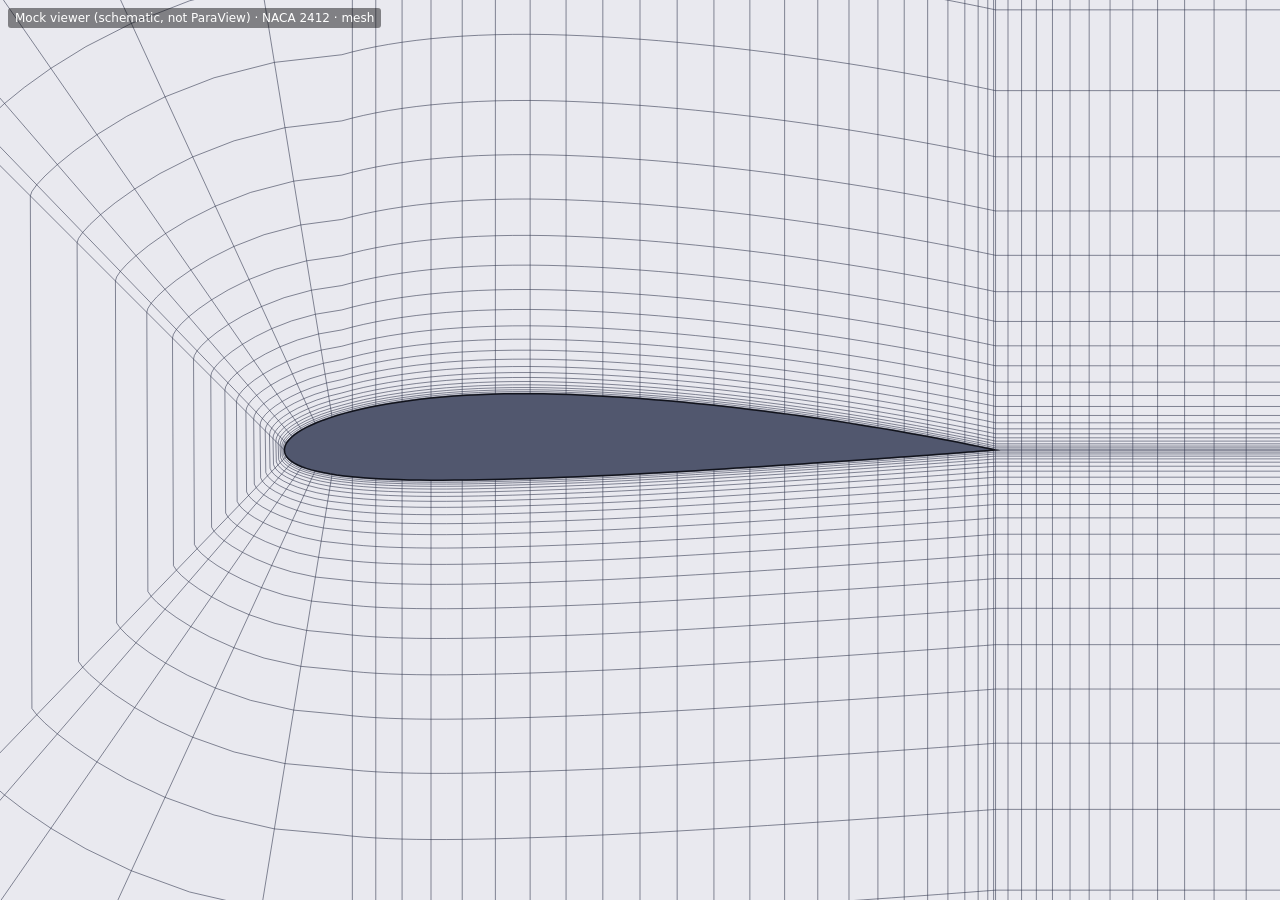
<file: wingstudio/web/fixtures/mock_viewer.html>
<!doctype html>
<!-- Stand-in for the ParaView viewer in the UI mock mode. It draws a schematic
     C-mesh or a schematic field around the NACA section so the iframe, the view
     presets and the field selector can be exercised without ParaView. The
     picture is illustrative: it is not a CFD result. -->
<html lang="en">
<head>
<meta charset="utf-8">
<title>Mock viewer</title>
<style>
  html, body { margin: 0; height: 100%; background: #51576e; overflow: hidden; font: 12px system-ui, sans-serif; }
  canvas { display: block; width: 100%; height: 100%; cursor: grab; }
  #tag { position: absolute; left: 8px; top: 8px; color: #fff; background: rgba(0,0,0,.45); padding: 3px 7px; border-radius: 3px; }
</style>
</head>
<body>
<canvas id="c"></canvas>
<div id="tag"></div>
<script>
(function () {
  'use strict';
  const q = new URLSearchParams(location.search);
  const caseId = q.get('case'), naca = (q.get('naca') || '2412').padStart(4, '0');
  const canvas = document.getElementById('c'), ctx = canvas.getContext('2d'), tag = document.getElementById('tag');
  let state = { mode: 'mesh', field: 'U', zoom: 'auto' };
  let box = [-0.4, 1.4, -0.55, 0.55];

  const m = +naca[0] / 100, p = +naca[1] / 10, t = +naca.slice(2) / 100;
  function surface(x) {
    const yt = 5 * t * (0.2969 * Math.sqrt(x) - 0.126 * x - 0.3516 * x * x + 0.2843 * x ** 3 - 0.1036 * x ** 4);
    let yc = 0;
    if (m > 0 && p > 0) yc = x < p ? m / (p * p) * (2 * p * x - x * x) : m / ((1 - p) ** 2) * (1 - 2 * p + 2 * p * x - x * x);
    return [yc + yt, yc - yt];
  }
  function zoomBox(zoom) {
    if (Array.isArray(zoom)) return zoom.map(Number);
    if (zoom === 'full') return [-30, 31, -30, 30];
    if (typeof zoom === 'string' && zoom.includes(',')) return zoom.split(',').map(Number);
    return [-0.4, 1.4, -0.55, 0.55];
  }
  function fit() {
    // keep the aspect ratio of the canvas: grow the box around its centre
    const w = canvas.width, h = canvas.height;
    let [x0, x1, y0, y1] = box;
    const cx = (x0 + x1) / 2, cy = (y0 + y1) / 2;
    let sx = (x1 - x0) / w, sy = (y1 - y0) / h;
    const s = Math.max(sx, sy);
    return { s, cx, cy, X: (x) => w / 2 + (x - cx) / s, Y: (y) => h / 2 - (y - cy) / s };
  }
  // rainbow-free colour map: blue - grey - red
  function colour(v) {
    v = Math.max(0, Math.min(1, v));
    const a = v < 0.5 ? [42, 120, 214] : [240, 239, 236], b = v < 0.5 ? [240, 239, 236] : [227, 73, 72];
    const f = v < 0.5 ? v * 2 : (v - 0.5) * 2;
    return `rgb(${a.map((c, i) => Math.round(c + (b[i] - c) * f)).join(',')})`;
  }
  function fieldValue(x, y) {
    // schematic only: faster flow above the section, slower below and in the wake
    const xc = Math.max(0, Math.min(1, x)), [yu, yl] = surface(xc);
    const d = y > yu ? y - yu : y < yl ? yl - y : 0;
    const near = Math.exp(-d / 0.18) * Math.exp(-Math.max(0, -x) / 0.25) * Math.exp(-Math.max(0, x - 1) / 0.6);
    let v = 0.5 + (y > (yu + yl) / 2 ? 0.32 : -0.14) * near * (1 - 0.6 * xc);
    if (x > 1 && Math.abs(y) < 0.02 + 0.02 * (x - 1)) v -= 0.25 * Math.exp(-(x - 1) / 1.5);
    if (state.field === 'p') v = 1 - v;
    if (state.field === 'nut' || state.field === 'nuTilda') v = 0.05 + 0.9 * near * xc + (x > 1 && Math.abs(y) < 0.05 + 0.05 * (x - 1) ? 0.5 * Math.exp(-(x - 1) / 3) : 0);
    return v;
  }
  function draw() {
    const dpr = window.devicePixelRatio || 1;
    canvas.width = canvas.clientWidth * dpr; canvas.height = canvas.clientHeight * dpr;
    const f = fit(), w = canvas.width, h = canvas.height;
    ctx.fillStyle = '#51576e'; ctx.fillRect(0, 0, w, h);
    if (state.mode === 'field') {
      const step = 6 * dpr;
      for (let px = 0; px < w; px += step) for (let py = 0; py < h; py += step) {
        const x = f.cx + (px + step / 2 - w / 2) * f.s, y = f.cy - (py + step / 2 - h / 2) * f.s;
        if (Math.hypot(x - 0.3, y) > 30.5 && x < 0.3) continue;
        ctx.fillStyle = colour(fieldValue(x, y)); ctx.fillRect(px, py, step, step);
      }
    } else {
      // C-mesh: rays normal to the surface and loops around it, geometric growth
      ctx.fillStyle = '#e9e9ef'; ctx.beginPath(); ctx.arc(f.X(0.3), f.Y(0), 30 / f.s, Math.PI / 2, -Math.PI / 2); ctx.rect(f.X(0.3), f.Y(30), 30.7 / f.s, 60 / f.s); ctx.fill();
      ctx.strokeStyle = 'rgba(40,46,70,.55)'; ctx.lineWidth = 1;
      const layers = [];
      let d = 0.0009, r = 0;
      for (let i = 0; i < 90; i++) { r += d; layers.push(r); d *= 1.105; }
      const ring = (off) => {
        const pts = [];
        for (let i = 60; i >= 0; i--) { const x = 0.5 * (1 - Math.cos(Math.PI * i / 60)); pts.push([x, surface(x)[0], 1]); }
        for (let i = 1; i <= 60; i++) { const x = 0.5 * (1 - Math.cos(Math.PI * i / 60)); pts.push([x, surface(x)[1], -1]); }
        return pts.map(([x, y, side]) => {
          const nx = x < 0.08 ? (x - 0.08) / 0.08 : 0, len = Math.hypot(nx, 1);
          return [x + off * nx / len, y + side * off / len];
        });
      };
      for (let i = 0; i < layers.length; i += (f.s > 0.01 ? 6 : 2)) {
        const pts = ring(layers[i]);
        ctx.beginPath(); pts.forEach(([x, y], k) => (k ? ctx.lineTo(f.X(x), f.Y(y)) : ctx.moveTo(f.X(x), f.Y(y))));
        ctx.moveTo(f.X(1), f.Y(layers[i])); ctx.lineTo(f.X(31), f.Y(layers[i]));
        ctx.moveTo(f.X(1), f.Y(-layers[i])); ctx.lineTo(f.X(31), f.Y(-layers[i]));
        ctx.stroke();
      }
      const inner = ring(0), outer = ring(30);
      ctx.beginPath();
      for (let k = 0; k < inner.length; k += 2) { ctx.moveTo(f.X(inner[k][0]), f.Y(inner[k][1])); ctx.lineTo(f.X(outer[k][0]), f.Y(outer[k][1])); }
      let wx = 1, dw = 0.0175;
      for (let i = 0; i < 50; i++) { wx += dw; dw *= 1.09; ctx.moveTo(f.X(wx), f.Y(30)); ctx.lineTo(f.X(wx), f.Y(-30)); }
      ctx.stroke();
    }
    // the section itself
    ctx.beginPath();
    for (let i = 0; i <= 80; i++) { const x = 0.5 * (1 - Math.cos(Math.PI * i / 80)); ctx[i ? 'lineTo' : 'moveTo'](f.X(x), f.Y(surface(x)[0])); }
    for (let i = 80; i >= 0; i--) { const x = 0.5 * (1 - Math.cos(Math.PI * i / 80)); ctx.lineTo(f.X(x), f.Y(surface(x)[1])); }
    ctx.closePath(); ctx.fillStyle = '#51576e'; ctx.fill(); ctx.strokeStyle = '#11131c'; ctx.lineWidth = 1.5 * dpr; ctx.stroke();
    tag.textContent = `Mock viewer (schematic, not ParaView) · NACA ${naca} · ${state.mode === 'mesh' ? 'mesh' : 'field ' + state.field}`;
  }
  function apply(next) {
    const zoomChanged = JSON.stringify(next.zoom) !== JSON.stringify(state.zoom);
    state = Object.assign({}, state, next);
    if (zoomChanged || next.forceZoom) box = zoomBox(state.zoom);
    draw();
  }
  // the mock server announces view changes on this channel
  try {
    const channel = new BroadcastChannel('as-mock-viewer');
    channel.onmessage = (ev) => { if (ev.data && ev.data.case === caseId) apply(ev.data.state); };
  } catch (e) { /* no BroadcastChannel: the view stays on its defaults */ }
  window.addEventListener('message', (ev) => { if (ev.data && ev.data.case === caseId && ev.data.state) apply(ev.data.state); });

  // pan and wheel-zoom, like the 2D interaction of the real viewer
  let drag = null;
  canvas.addEventListener('pointerdown', (ev) => { drag = { x: ev.clientX, y: ev.clientY, box: box.slice() }; canvas.setPointerCapture(ev.pointerId); });
  canvas.addEventListener('pointermove', (ev) => {
    if (!drag) return;
    const s = fit().s * (window.devicePixelRatio || 1), dx = (ev.clientX - drag.x) * s, dy = (ev.clientY - drag.y) * s;
    box = [drag.box[0] - dx, drag.box[1] - dx, drag.box[2] + dy, drag.box[3] + dy];
    draw();
  });
  canvas.addEventListener('pointerup', () => { drag = null; });
  canvas.addEventListener('wheel', (ev) => {
    ev.preventDefault();
    const k = ev.deltaY > 0 ? 1.15 : 1 / 1.15, cx = (box[0] + box[1]) / 2, cy = (box[2] + box[3]) / 2;
    box = [cx + (box[0] - cx) * k, cx + (box[1] - cx) * k, cy + (box[2] - cy) * k, cy + (box[3] - cy) * k];
    draw();
  }, { passive: false });
  window.addEventListener('resize', draw);
  box = zoomBox(state.zoom);
  draw();
})();
</script>
</body>
</html>
</file>
